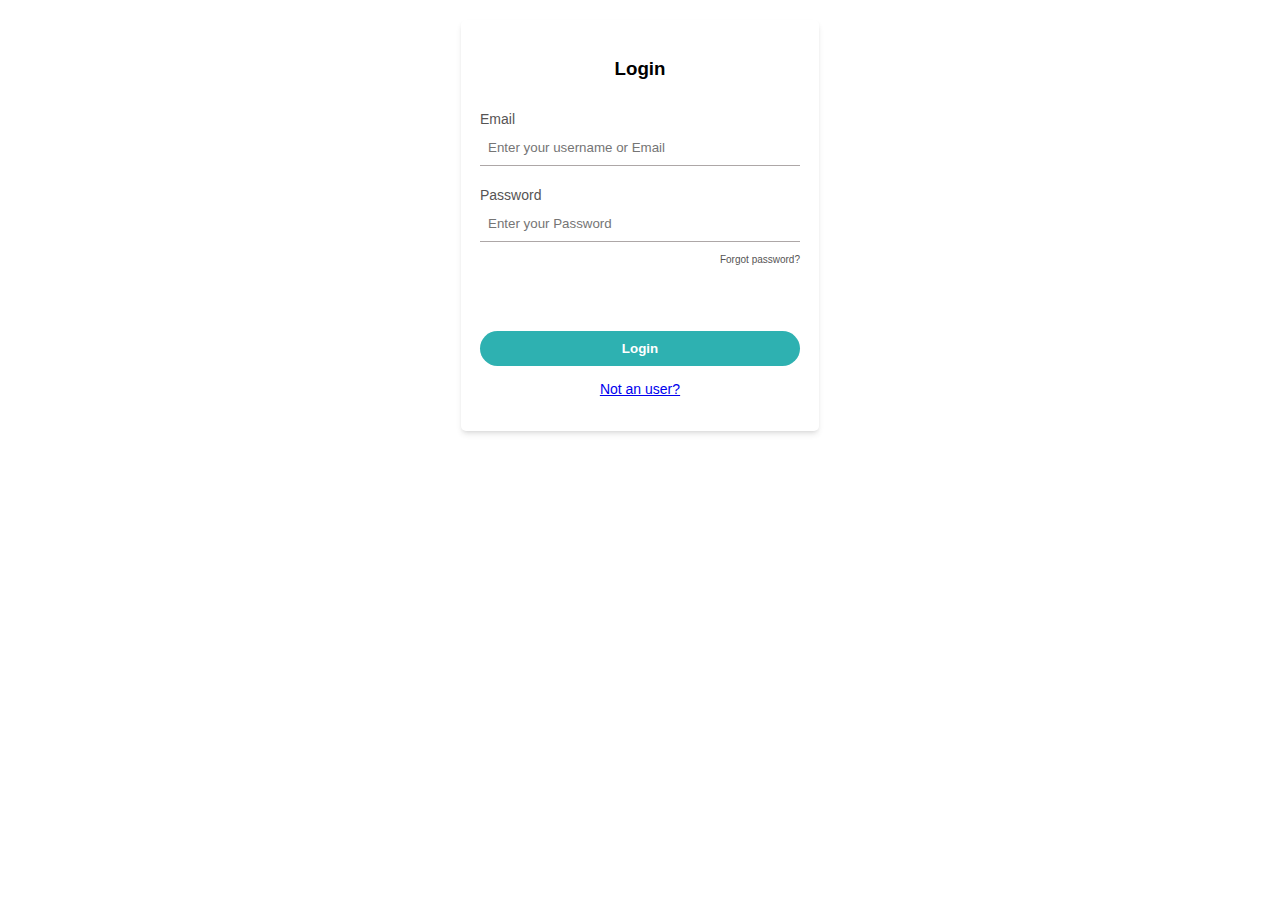
<file: frontend/src/index.html>
<!DOCTYPE html>
<html lang="en">
<head>
    <meta charset="UTF-8">
    <link rel="stylesheet" href="style.css">
    <meta name="viewport" content="width=device-width, initial-scale=1.0">
    <title>Chat App</title>
</head>
<body>
    <div class="container ">
        <!-- login form  -->
        <form class="form"  >
            <h3>Login</h3>

            <!-- Emai field -->
            <div class="input-container">
                <label for="email" >Email</label>
                <input type="text" name="email" placeholder="Enter your username or Email" />
            </div>
            <!-- Password field -->
            <div class="input-container ">
                <label for="password">Password</label>
                <input type="password" name="password" placeholder="Enter your Password" />
            </div>
            <div class="input-container">
                <p class="forget-password-container">
                    Forgot password?
                </p>

            </div>
           <!-- submit button  -->
            <div class="input-btn">
                <button type="submit" class="btn">Login</button>
            </div>

            <div class="input-user">
                <a href="./signup/register.html">
                    <span>Not an user?</span>

                </a>
            </div>
        </form>
    </div>
    <!-- loader  -->
    <div id="loader" class="hidden"></div> <!-- Loader element -->
</body>
<script src="./script.js"></script>
</html>
</file>
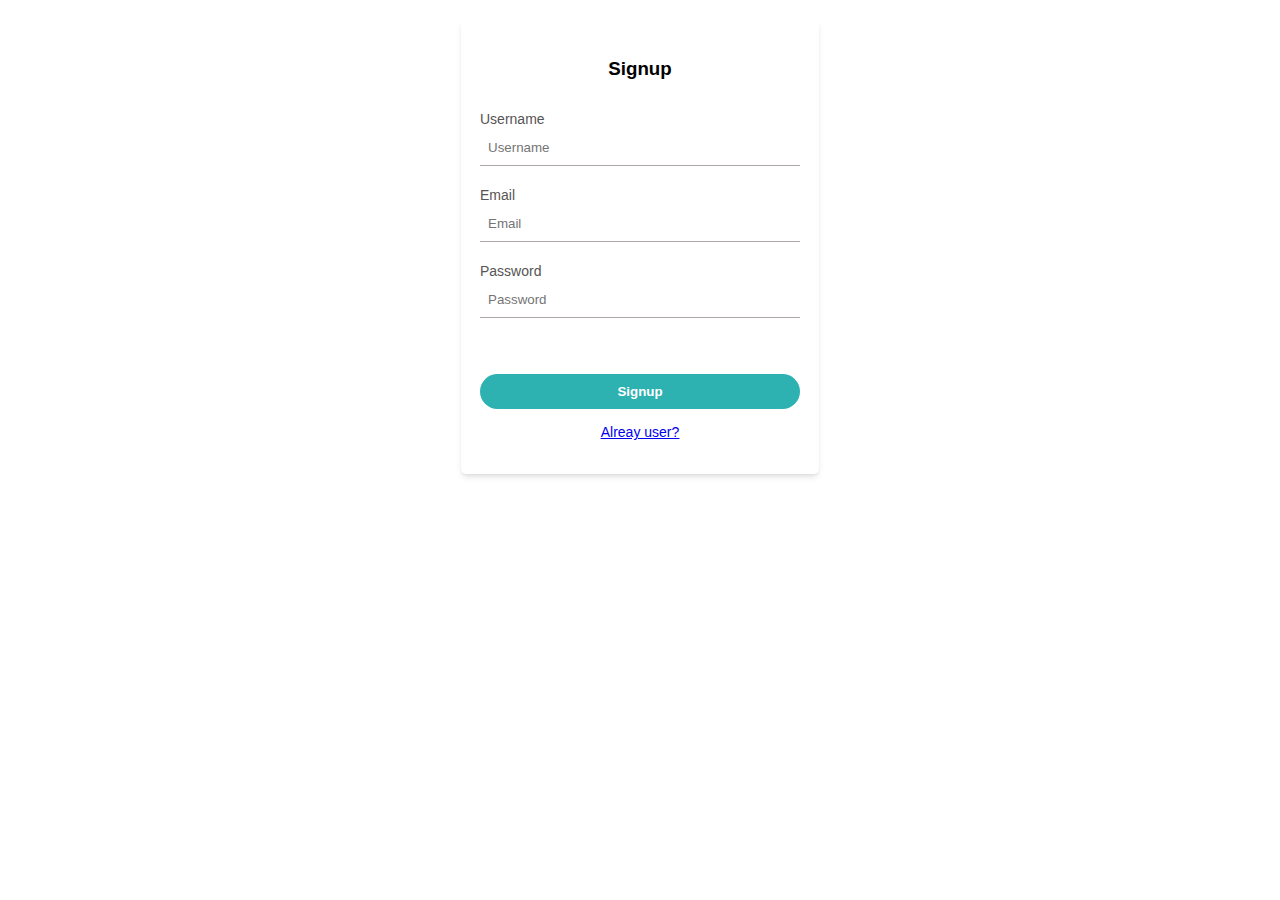
<file: frontend/src/signup/register.html>
<!DOCTYPE html>
<html lang="en">
<head>
    <meta charset="UTF-8">
    <link rel="stylesheet" href="../style.css">
    <meta name="viewport" content="width=device-width, initial-scale=1.0">
    <title>Chat App</title>
</head>
<body>
    <div class="container ">
        <form class="form" >
            <h3>Signup</h3>

            <!-- USername -->
            <div class="input-container">
                <label for="username" >Username</label>
                <input type="text" name="username" placeholder="Username" />
            </div>
            <!-- Email -->
            <div class="input-container">
                <label for="email" >Email</label>
                <input type="email" name="email" placeholder="Email" />
            </div>
            <!-- Password  -->
            <div class="input-container ">
                <label for="password">Password</label>
                <input type="password" name="password" placeholder="Password" />
            </div>
           
           <!-- button  -->
            <div class="input-btn">
                <button class="btn">Signup</button>
            </div>
            
            <div class="input-user">
                <a href="../index.html">
                    <span>Alreay user?</span>

                </a>
            </div>
        </form>
    </div>
</body>
<script src="./register.js"></script>
</html>
</file>
<file: frontend/src/style.css>
body{
    margin: 0;
    padding: 0;
    width: 100vw;
    height: 100vh;
    font-family: sans-serif;
}
/* parent div  */
.container {
    display: flex ;
    justify-content: center;
    align-items: center;
    background-color: #FFF;

}
/* login form */
.form {
    display: flex;
    /* border: 1px solid red; */
    flex-direction: column;
    justify-content: center;
    border-radius: 5px;
    align-items: center;
    margin-top: 20px;
    padding: 19px;
    background-color: #ffffff;
    box-shadow: 0 4px 6px -1px rgb(0 0 0 / 0.1), 0 2px 4px -2px rgb(0 0 0 / 0.1);
}

/* input field parent div  */
.input-container {
    display: flex;
    flex-direction: column;
    /* align-items: center; */
    margin: 8px 0;
    width: 20rem;

   
}

.input-container > label {
    padding: 5px 0;
    font-size: 14px;
    color: #565454;

}
.input-container > input{
    border: none;
    border-bottom: 1px solid rgb(173, 167, 167);
    outline: none;
    padding-bottom: 10px;
    padding-top: 8px;
    padding-left: 8px;
}
.input-btn {
  display: flex;
  justify-content: center;
  align-items: center;
  margin-top: 3rem;
  max-width: 20rem;
}
.btn {
    width: 20rem;
    border: none;
    background-color: rgb(46, 177, 177);
    color: #FFF;
    border-radius: 18px;
    padding: 10px ;
    font-weight: 600;
    cursor: pointer;
}

.forget-password-container {
    font-size: 10px;
    display: flex;
    justify-content: end;
    color: #565454;
    margin-top: -4px;
}

.input-user {
    font-size: 14px;
    color: #565454;
    margin: 15px 0;
    cursor: pointer;
    text-decoration: underline;
}
.input-user:hover {
    color: #181818;
    text-decoration: none;

    
}

/* loader */
#loader {
    border: 8px solid #f3f3f3;
    border-radius: 50%;
    border-top: 8px solid #3498db;
    width: 20px;
    height: 20px;
    animation: spin 2s linear infinite;
    position: absolute;
    top: 50%;
    left: 50%;
    transform: translate(-50%, -50%);
  }
  
  @keyframes spin {
    0% { transform: rotate(0deg); }
    100% { transform: rotate(360deg); }
  }
  
  .hidden {
    display: none;
  }
</file>
